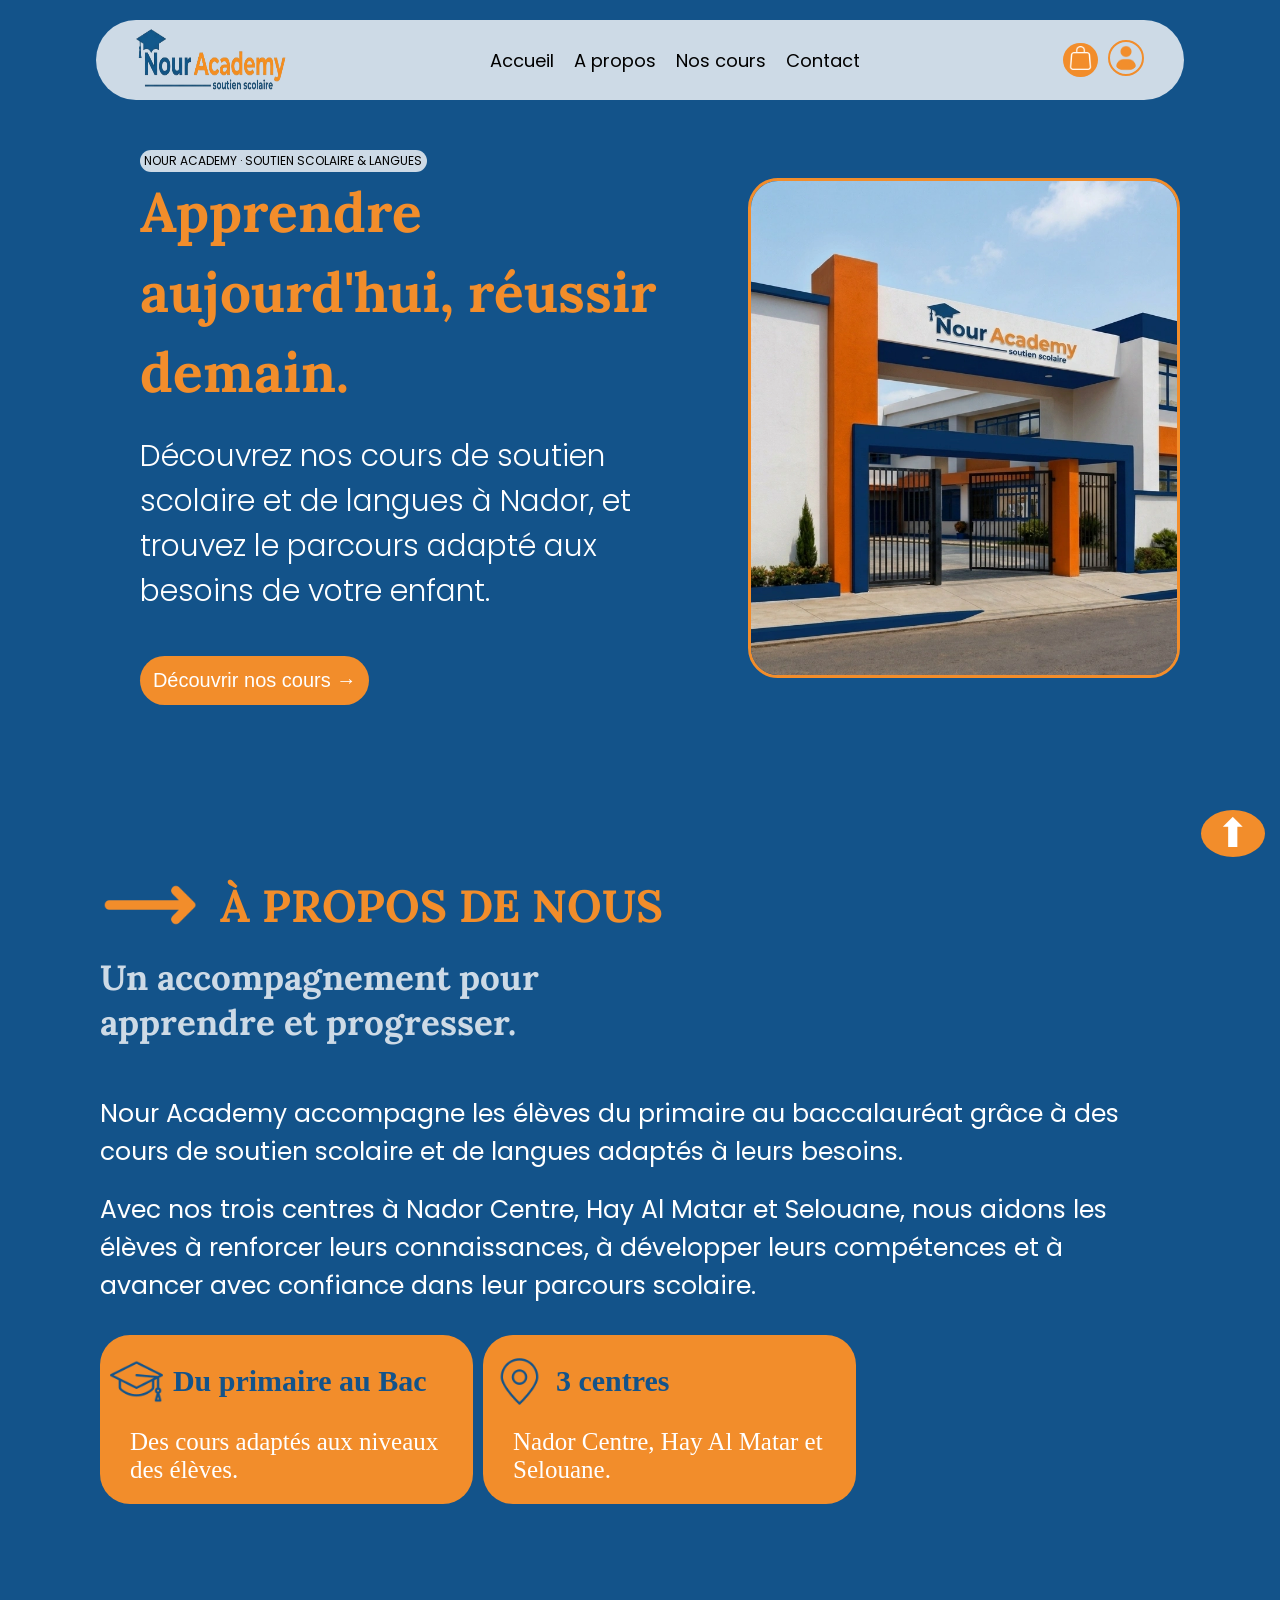
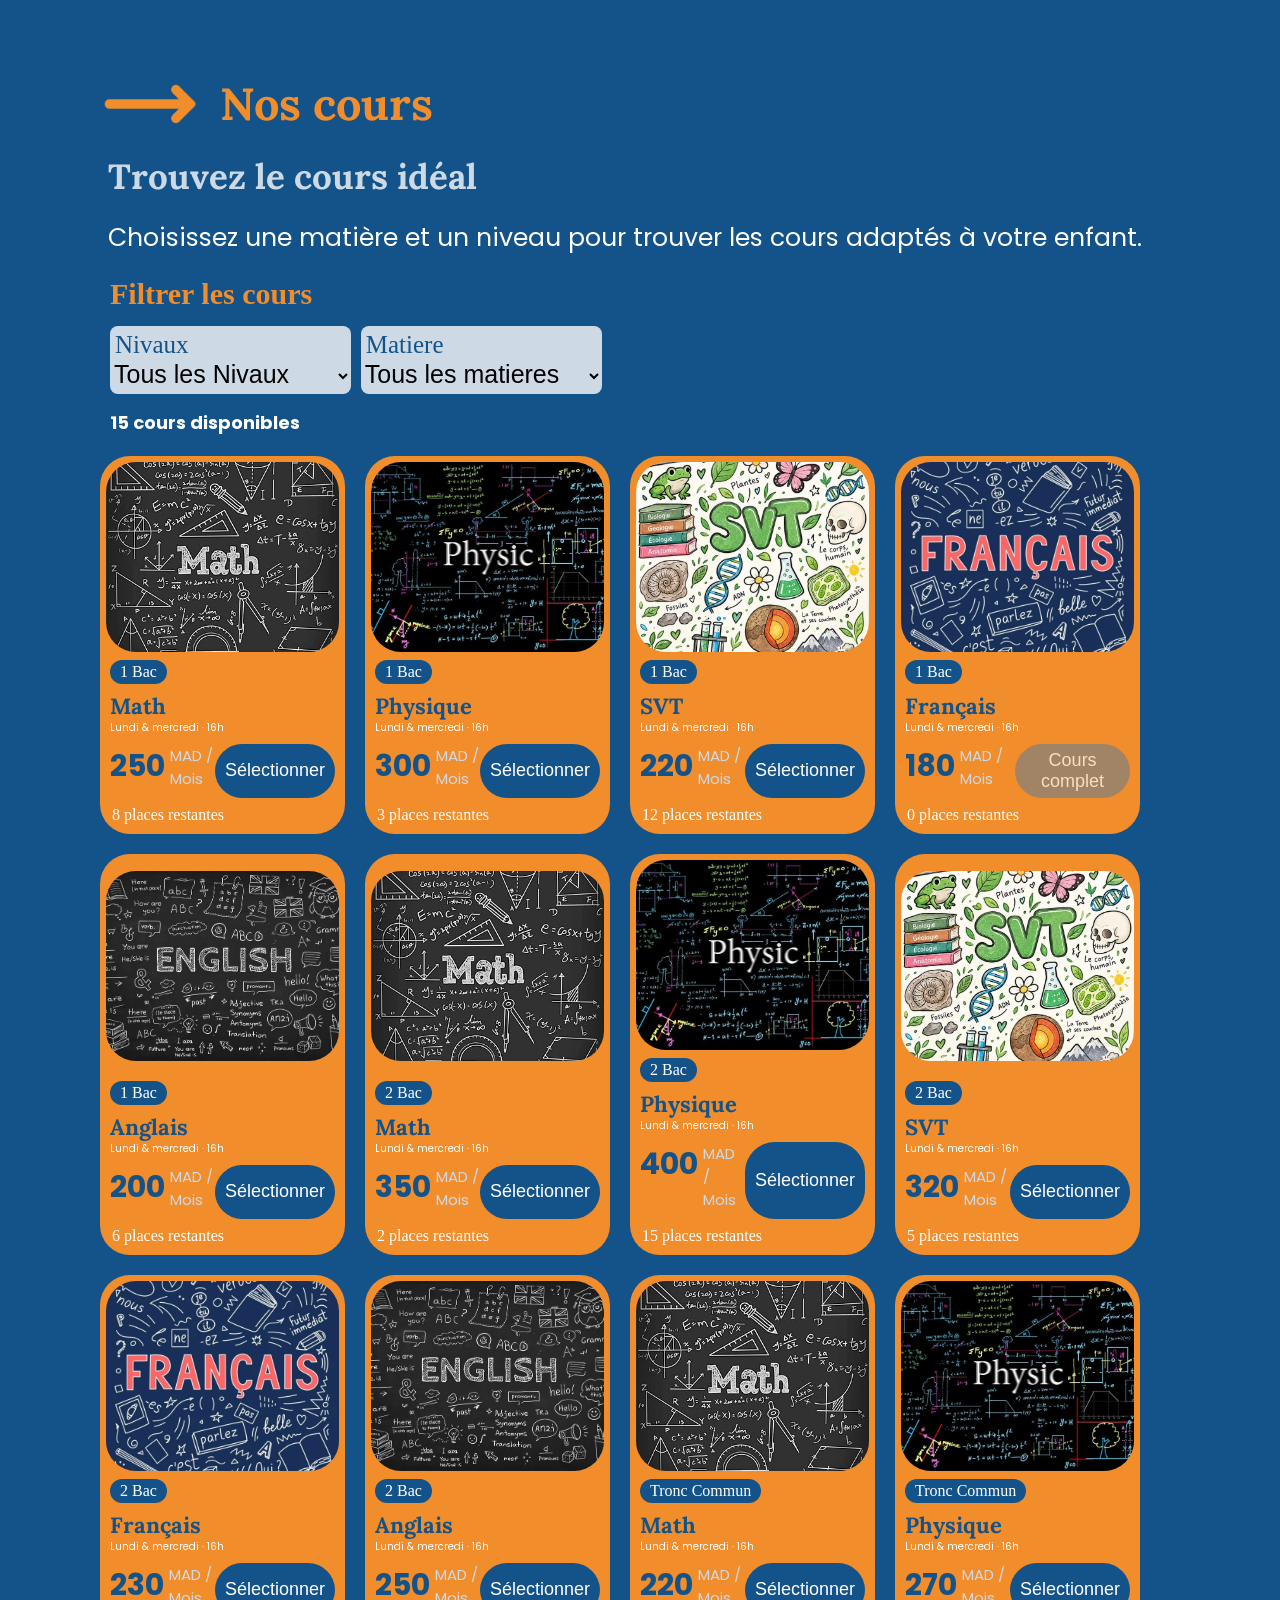
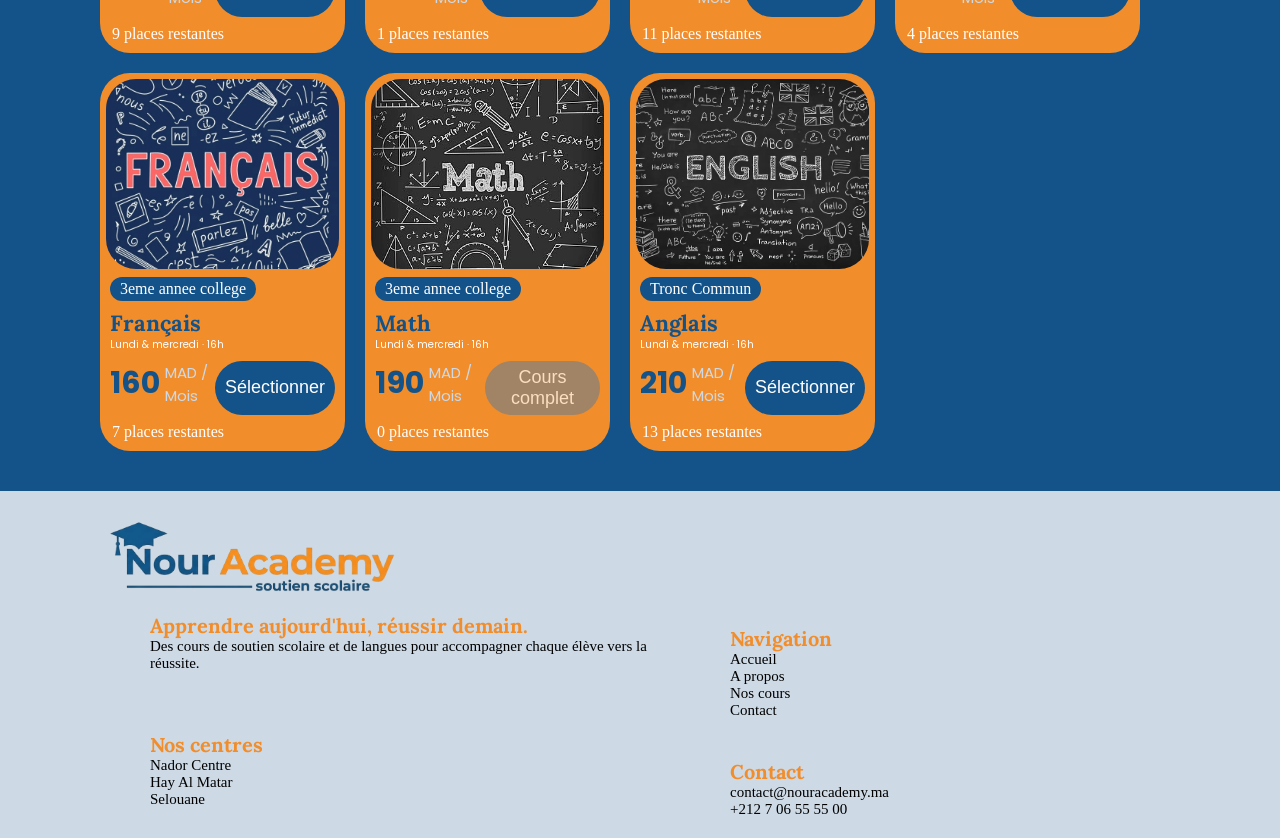
<file: index.html>
<!DOCTYPE html>
<html lang="en">
<head>
    <meta charset="UTF-8">
    <meta name="viewport" content="width=device-width, initial-scale=1.0">
    <link rel="stylesheet" href="./css/style.css">
    <link rel="preconnect" href="https://fonts.googleapis.com">
    <link rel="preconnect" href="https://fonts.gstatic.com" crossorigin>
    <link href="https://fonts.googleapis.com/css2?family=Lora:ital,wght@0,400..700;1,400..700&family=Poppins:ital,wght@0,100;0,200;0,300;0,400;0,500;0,600;0,700;0,800;0,900;1,100;1,200;1,300;1,400;1,500;1,600;1,700;1,800;1,900&display=swap" rel="stylesheet">
    <title>Nour Academy</title>
</head>
<body  id="accueil">

    <nav class="nav-barre">
        <img class="logo" src="./images/logo.webp" alt="">

      

        <div class="navigation">
            <a href="#accueil" class="selectionner">Accueil</a>
            <a href="#propos">A propos</a>
            <a href="#cours">Nos cours</a>
            <a href="#contact">Contact</a>
        </div>

        
            <section class="panier-account">
              <div class="panier-logo">
                   <a href="./pages/panier.html"> <img src="./images/sac-de-courses (1).webp" alt=""></a>
                </div> 
                
            <div class="account">
        
           <a href="#cours"><img src="./images/utilisateur.webp" alt=""></a>
        
            </div>
            </section>

              <!-- <div class="burger">
            <input type="checkbox" >
            <summary style="display: none;">
                <span></span>
                <span></span>
                <span></span>
                
            </summary>

        </div> -->
    </nav>

    <main>

        <section id="accueil" class="hero-section">
           <div class="info-hero">
            <p>NOUR ACADEMY · SOUTIEN SCOLAIRE & LANGUES</p>
            <div class="text-hero">
            <h1>Apprendre aujourd'hui, réussir demain.</h1>
            <p>Découvrez nos cours de soutien scolaire et de langues à Nador, et trouvez le parcours adapté aux besoins de votre enfant.</p>
             <button id="button-hero">Découvrir nos cours →</button>
            </div>

           
           </div>

           <img src="./images/image-hero.webp" alt="image de l'ecole">

        </section>




        <section id="propos" class="propos">
         <div class="titre-section">
            <img src="./images/fleche-droite 1.svg" alt="">
            <h2>À PROPOS DE NOUS </h2>
            </div>
            <div class="propos-texte-complet">
            <h3>Un accompagnement pour apprendre et progresser.</h3>
            <div class="propos-texte">
                <p>Nour Academy accompagne les élèves du primaire au baccalauréat grâce à des cours de soutien scolaire et de langues adaptés à leurs besoins.</p>
                <p>Avec nos trois centres à Nador Centre, Hay Al Matar et Selouane, nous aidons les élèves à renforcer leurs connaissances, à développer leurs compétences et à avancer avec confiance dans leur parcours scolaire.</p>
            </div>
            </div>
            <div class="propos-carte">
                <div class="propos-carte1">
                    <div class="titre-carte1">
                        <img src="./images/mortier 1.svg" alt="">
                        <h3>Du primaire au Bac</h3>
                    </div>
                    <p>Des cours adaptés aux niveaux des élèves.</p>
                </div>


                <div class="propos-carte1">
                    <div class="titre-carte1">
                        <img src="./images/broche-de-localisation 1.svg" alt="">
                        <h3>3 centres</h3>
                    </div>
                    <p>Nador Centre, Hay Al Matar et Selouane.</p>
                </div>
                
            </div>

        </section>



        <section id="cours" >

         <div class="titre-section">
            <img src="./images/fleche-droite 1.svg" alt="">
            <h2>Nos cours </h2>
            </div>
            <div class="cours-texte">
                <h3>Trouvez le cours idéal</h3>
                <p>Choisissez une matière et un niveau pour trouver les cours adaptés à votre enfant.</p>

            </div>


            <div class="filtre">
                <h4>Filtrer les cours</h4>
                <div class="selectes">
                <div class="select">
                    <label for="nivaux">Nivaux</label>
                    <select name="nivaux" id="nivaux">
                        <option value="">Tous les Nivaux</option>
                        <option value="1 Bac">1 Bac</option>
                        <option value="2 Bac">2 Bac</option>
                        <option value="Tronc Commun">Tronc Commun</option>
                        <option value="3eme annee college">3eme annee college</option>
                    </select>
                </div>

                  <div class="select">
                    <label for="matiere">Matiere</label>
                    <select name="matiere" id="matiere">
                        <option value="">Tous les matieres</option>
                        <option value="Math">Math</option>
                        <option value="Physique">Physique</option>
                        <option value="SVT">SVT</option>
                        <option value="Français">Français</option>
                        <option value="Anglais">Anglais</option>
                    </select>
                </div>
                </div>
                <p id="nombreCourses"></p>

            </div>



            <div id="cours-cartes" class="cartes-cours">
                

               
           
               



               


            </div>

        </section>



        <section id="pannier">


        </section>

<section class="scrole">
<a href="#accueil">⬆</a>
</section>

    </main>


   <footer id="contact">
    <div class="footer-par1">
    <div class="ecole">
        <img src="./images/logo.webp" alt="logo de l'ecole">
        <h3>Apprendre aujourd'hui, réussir demain.</h3>
        <p>Des cours de soutien scolaire et de langues pour accompagner chaque élève vers la réussite.</p>
    </div>
     <div class="ecole">
        <h3>Nos centres</h3>
        <p>Nador Centre</p>
        <p>Hay Al Matar</p>
        <p>Selouane</p>
    </div>
    </div>
    <div class="footer-par2">
    <div class="ecole" id="ecole-2">
        <h3>Navigation</h3>
        <a href="#">Accueil</a>
        <a href="#">A propos</a>
        <a href="#">Nos cours  </a>
        <a href="#">Contact</a>
    </div>
    <div class="ecole" id="ecole-2">
        <h3>Contact</h3>
        <p>contact@nouracademy.ma</p>
        <p>+212 7 06  55 55 00</p>
    </div>

    </div>
    



   </footer>













  <script type="module" src="./js/main.js"></script>
</body>

</html>
</file>
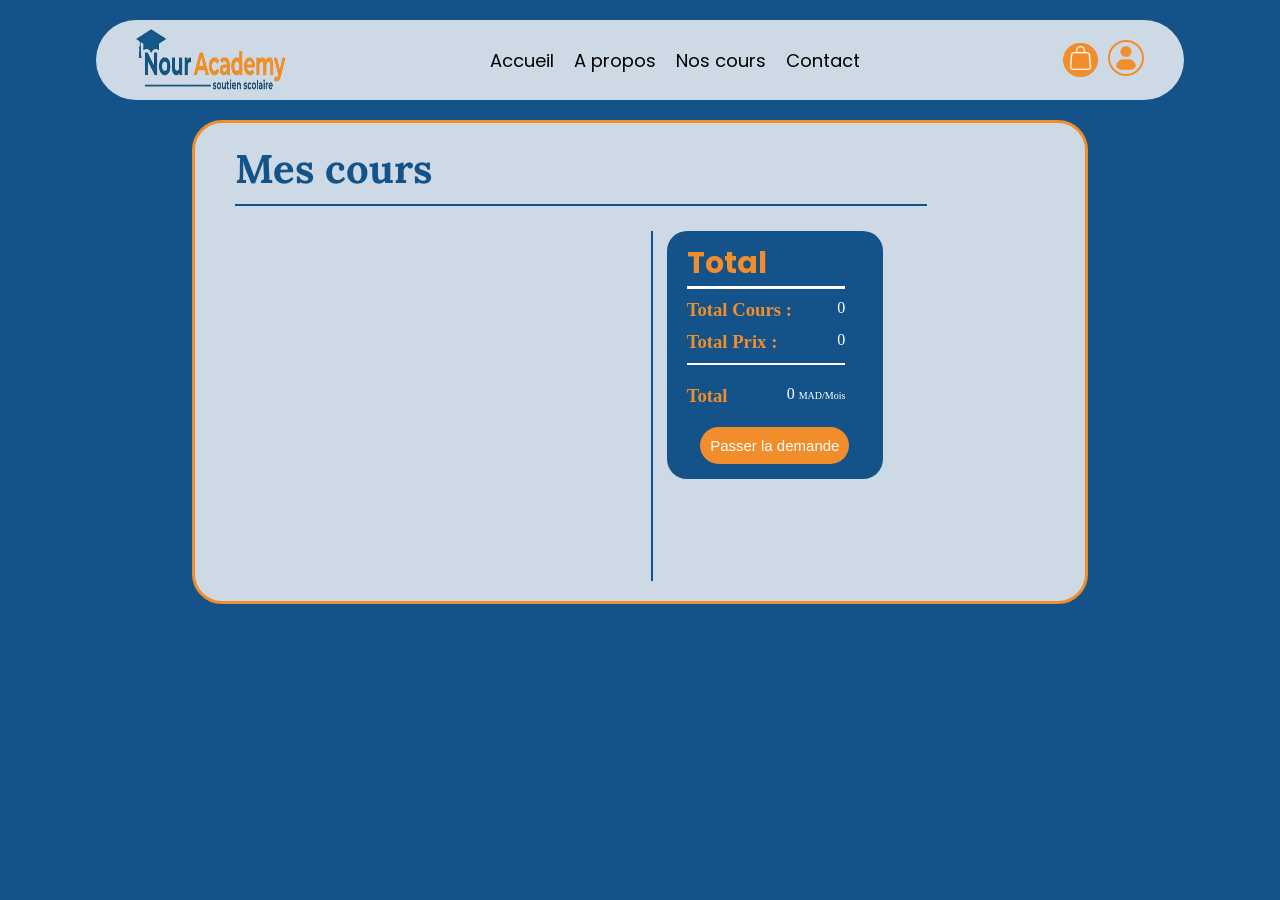
<file: pages/panier.html>
<!DOCTYPE html>
<html lang="en">
<head>
    <meta charset="UTF-8">
    <meta name="viewport" content="width=device-width, initial-scale=1.0">
    <link rel="stylesheet" href="./../css/style.css">
    <link rel="preconnect" href="https://fonts.googleapis.com">
    <link rel="preconnect" href="https://fonts.gstatic.com" crossorigin>
    <link href="https://fonts.googleapis.com/css2?family=Lora:ital,wght@0,400..700;1,400..700&family=Poppins:ital,wght@0,100;0,200;0,300;0,400;0,500;0,600;0,700;0,800;0,900;1,100;1,200;1,300;1,400;1,500;1,600;1,700;1,800;1,900&display=swap" rel="stylesheet">
    <title>Nour Academy</title>
</head>
<body >
     <nav class="nav-barre">
        <img class="logo" src="./../images/logo.webp" alt="">

      

        <div class="navigation">
            <a href="./../index.html" class="selectionner">Accueil</a>
            <a href="./../index.html#propos">A propos</a>
            <a href="./../index.html#cours">Nos cours</a>
            <a href="./../index.html#contact">Contact</a>
        </div>

        
            <section class="panier-account">
              <div class="panier-logo">
                   <a href="./panier.html"> <img src="./../images/sac-de-courses (1).webp" alt=""></a>
                </div> 
                
            <div class="account">
        
           <a href="#cours"><img src="./../images/utilisateur.webp" alt=""></a>
        
            </div>
            </section>

              <!-- <div class="burger">
            <input type="checkbox" >
            <summary style="display: none;">
                <span></span>
                <span></span>
                <span></span>
                
            </summary>

        </div> -->
    </nav>

    <main> 
    <section class="panier-complet">
    <div class="titre-panier">
    <h1>Mes cours</h1>
    <div class="tres-panier"></div>
    </div>
    <div class="panier-deux">
   <div id="cartes-paniers" class="cartes-paniers">
    
    
   </div>

   <div class="tres-milieu-panier"></div>

   <div class="cartes-total">
  <div class="titre-total">
    <h2>Total</h2>
    <div class="tres-total"></div>
    </div>
    <div class="info-total-carte">
        <div class="info-total">
            <h3>Total Cours :</h3>
            <p id="cours-selec"></p>
        </div>
        <div class="info-total">
            <h3>Total Prix :</h3>
        <p id="total-prix"></p>
    </div>
    <div class="tres-total"></div>
     <div class="info-total">
        <h3>Total</h3>
        <p class="prix-total" id="prix-total"></p>
    </div>
    <button id="btn-panier" onclick="ouvrirFormulaire()">Passer la demande</button>
    </div>





   </div>
   </div>
</section>
    



<div id="formulaire" class="formulaire-inscription">

  <form id="formInscription" class="form-inscription">

    <div class="form-header">
      <div>
        <h3>Finaliser l'inscription</h3>
        <p>Remplis les informations de l'élève.</p>
      </div>

      <button type="button" onclick="fermerFormulaire()" class="btn-fermer">
        &times;
      </button>
    </div>

    <div class="form-content">

     <div id="nomsEleves" class="form-content"></div>
      <div class="form-group">
        <label>Cours sélectionnés</label>

        <div id="coursSelectionnes" class="cours-selectionnes">
         
        </div>
      </div>

      <div class="form-group">
        <label for="telephone">Téléphone du parent</label>
        <input type="tel" id="telephone"
          placeholder="0612345678" required>
      </div>

    </div>

    <p id="erreur" class="message-erreur"></p>

    <div class="form-actions">
      <button type="submit" class="btn-enregistrer">
        Confirmer l'inscription
      </button>

      <button type="button" onclick="fermerFormulaire()" class="btn-annuler">
        Annuler
      </button>
    </div>

  </form>
</div>



    </main>



         

       

    </section>
    <script type="module" src="./../js/panier.js"></script>
    

</html>
</file>
<file: css/style.css>
*{
    margin: 0; 
    padding: 0;
    box-sizing: border-box;
}

:root{
--blue : #13538A;
--orange : #F28D2B;
--blanc-casser : #CDDAE6;
--font-texte : "Poppins", sans-serif;
--font-titre :  "Lora", serif;
--size-Titre1-mobile : 34px;
--size-Titre2-mobile : 28px;
--size-Titre3-mobile : 22px; 
--size-text-mobile : 10px;


}
body{
    background-color: var(--blue);
   
}
a{
    text-decoration: none;
}
.nav-barre{

    width: 90%;
    height: 80px;
    margin: 20px auto ;
    padding: 0 40px;
    background-color: var(--blanc-casser);
    border-radius: 50px;
    display: flex;
  align-items: center;
  justify-content: space-between;
   
 
}
.nav-barre .logo{
    height: 80%;
    width: 150px;
     
    
}
.navigation{
    display: flex;
    display: none ;
    
   
}
.navigation a{
    font-size: 18px;
    color: black;
    font-family: var(--font-texte);
}

.navigation a:hover{
    background-color: var(--orange);
    padding: 3px 10px;
    border-radius: 30px;
    color: white;
    transition: 0.5s;
    
}

.panier-account{
    display: flex;
    align-items: center;  
  width: 30%;
  height: 100%;
    gap: 10px;
  
}

.panier-logo{
    background-color: var(--orange);
    width: 43%;
    padding: 3px 5px;
    border-radius: 100%; 
    
}
.panier-logo:hover{
    width: 53%;
}
.panier-logo img{
   height: auto;
    width: 100%;

}
.scrole{
    position: fixed;
    top: 90%;
    right: 2px;
    width: 100%;
    display: flex;
    justify-content: flex-end;
    z-index: 999;
    
    
}
.scrole a{
 color: white;
 background-color: var(--orange);
 font-size: 30px;
 padding: 2px 10px;
 border-radius: 100%;


}



.account img{
   width: 100%;

   border: #F28D2B 2px solid;
   border-radius: 100%;
   padding: 3px;


   
}
.account{
    width: 45%;
    
}
.account:hover{
    width: 50%;
}
.info-hero p{
 font-size: var(--size-text-mobile);
 background-color: var(--blanc-casser);
 width: 65%;
 text-align: center;
 border-radius: 20px;
 padding: 2px 0;
 font-family: var(--font-texte);


}

.info-hero{
    margin-left: 10px;
    
}

.info-hero .text-hero p{
    background: transparent;
    border-radius: 0;
    text-align: left;
    color: white;
    font-family: var(--font-texte);
    font-size: 15px;
    width: 90%;
}

.text-hero h1{

    color: var(--orange);
    font-family: var(--font-titre);
    font-size:var(--size-Titre1-mobile);
    font-weight: bold;
    line-height: 50px;
    
}
.text-hero {
    display: flex;
    flex-direction: column;
    gap: 20px;
}
#button-hero{
    background-color: var(--orange);
    color: white;
    width: 40%;
    border-radius: 30px;
    padding: 13px 5px ;
    border: none;
}
#button-hero:hover{
    
    color: var(--blue);
    background-color: var(--blanc-casser);
    border: var(--orange) 2px solid;
    transition: 0.6s;
}

.hero-section img {
    width: 95%;
    height: 270px;
    object-fit: cover;
    display: block;
    margin: auto;
    border-radius: 30px;
    border: var(--orange) 3px solid;
    
    
}
.hero-section {
    display: flex;
    flex-direction: column;
    gap: 35px;
}
.titre-section{
    display: flex;
    align-items: center;
}
.titre-section img {
    width: 70px;
}
.titre-section h2{
    font-size: var(--size-Titre2-mobile);
    color: var(--orange);
    font-family: var(--font-titre);
    font-weight: bold;

}
.propos {
    margin: 40px 0 0 5px;
    
}
.propos-texte-complet h3{
    color: var(--blanc-casser);
    font-size: var(--size-Titre3-mobile);
    font-family: var(--font-titre);
    
}
.propos-texte-complet{
    display: flex;
    flex-direction: column;
    gap: 20px;
    
}
.propos-texte {
    font-size: var(--size-text-mobile);
    font-family: var(--font-texte);
    color: white;
    display: flex;
    flex-direction: column;
    gap: 20px;
    width: 98%;
}
.propos-carte1{
    background-color: var(--orange);
    width: 90%;
    border-radius: 30px;
    padding: 20px 10px;
}
.titre-carte1{
    display: flex;
    align-items: center;
    gap: 10px;
}
.titre-carte1 img{
    width: 20%;
}
.titre-carte1 h3{
    font-size: var(--size-Titre3-mobile);
    color: var(--blue);
}
.propos-carte1 p{
    color: white;
    font-size: 20px;
    margin-left: 10px;
    
}
.propos-carte{
    margin-top: 30px;
    display: flex;
    flex-direction: column;
    gap: 10px;
    
}
#cours{
margin-top: 40px;
}
.cours-texte {
    display: flex;
    flex-direction: column;
    gap: 20px;
    margin-left: 8px;

}
.cours-texte h3 {
    color: var(--blanc-casser);
    font-size: var(--size-Titre3-mobile);
    font-family: var(--font-titre);

}


.cours-texte p{
    color: white;
    font-size: var(--size-text-mobile);
    font-family: var(--font-texte);
}
.filtre h4{
    color: var(--orange);
    font-size: 15px;
}
.filtre {
    margin: 20px 0 0 10px;
    display: flex;
    flex-direction: column;
    gap: 15px;
}
.filtre p{
    color: white;
    font-family: var(--font-texte);
    font-weight: bold;
    font-size: 10px;
}
.select{
    display: flex;
    flex-direction: column;
    width: 60%;
}
.select label{
    background-color: var(--blanc-casser);
    padding: 5px 0 0 5px;
    color: var(--blue);
    border-radius: 8px 8px 0 0;
    border: transparent;
    font-size: 15px;
   
}
.select select{
    background-color: var(--blanc-casser);
     padding:  0 0 5px 0;
    border-radius:0 0 8px 8px;
    border: transparent;
     font-size: 15px;
}

.carte img {
 width: 95%;
 height: 190px;
 margin: auto;
 display: block; 
 object-fit: cover;
 border-radius: 30px;
 
}
.carte {
    max-width: 100%;
    width: 80%;
    background-color: var(--orange);
    border-radius: 30px;
    padding: 6px 0 10px 0;
    display: flex;
    flex-direction: column;
    gap: 8px;
   
   
}
.carte #nivaux {
    background-color: var(--blue);
    width:fit-content ;
    color: white;
    border-radius: 20px;
    text-align: center;
    padding: 3px 10px;
    margin-left: 10px;
}
.info-carte {
    margin-left: 10px;
   
}
.info-carte h3 {
    font-family: var(--font-titre);
    font-size: var(--size-Titre3-mobile);
    color: var(--blue);
}
.info-carte p{
    color: white;
    font-family: var(--font-texte);
    font-size: 10px;
}

.prix-carte {
    display: flex;
    
}
.prix-carte #prix{
    font-size: 30px;
    font-family: var(--font-texte);
    color: var(--blue);
    font-weight: bold;

}

.info{
    display: flex;
    align-items: end;
    padding: 0 0 8px 5px;
    
}
.btn-carte:disabled {
    background-color: #808080 !important;
    color: #ffffff !important;
    cursor: not-allowed;
    opacity: 0.7;
    border: none;
}
.info p{
    font-size: 15px;
    font-family: var(--font-texte);
    color: var(--blanc-casser);
}

.btn-carte{
    background-color: var(--blue);
    border: none;
   font-size: 18px;
    border-radius: 30px;
    padding: 0 10px;
    color: white;
}
.btn-carte:hover{
    background-color: var(--blanc-casser);
    color: var(--blue);
    border: var(--blue) 2px solid;
}

.info-prix {
    display: flex;
    justify-content: space-between;
    padding: 0 10px;

}
#place {
    margin-left: 12px;
    color: white;
}
.cartes-cours {
    margin-top: 20px;
    display: grid;
    gap: 20px;
    justify-items: center;
}

footer {
    width: 100%;
    background-color: var(--blanc-casser);
    margin-top: 40px;
}
.ecole img{
    width: 80%;
    margin-bottom: 15px;
}
footer h3 {
    color: var(--orange);
    font-size: var(--size-Titre3-mobile);
    font-family: var(--font-titre);
}
.ecole {
    padding: 30px 10px;
}

.ecole a{
    color: black;
    display: flex;
    
}
.selectes{
    display: flex;
    flex-direction: column;
    gap: 10px;
}

.selection-panier{
    background-color: var(--blanc-casser);
    border: var(--orange) solid 3px;
    border-radius: 30px;
    width: 80%;
    height: 90%;
    

}
.carte-panier{
    display: flex;
    width: 90%;
    background-color: var(--orange);
    padding: 5px;
    border-radius: 20px;
    gap: 10px;
    align-items: center;
}
.carte-panier img{
    width: 30%;
    border-radius: 20px;

}
.prix-retirer{
    display: flex;
}
.info-carte-panier{
    display: flex;
    flex-direction: column;
    gap: 5px;
    width: 100%;
}
.titre-carte-panier h2{
    color: var(--blue);
   font-family: var(--font-titre);

}
.titre-carte-panier h3{
    color: white;
    font-family: var(--font-titre);
}

.prix-retirer{
    display: flex;
    justify-content: space-between;
    align-items: center;
}
.prix-retirer p{
    color: var(--blue);
    font-size: 35px;
    font-weight: bold;


}
.prix-retirer .madmois{
    font-size: 15px;
    color: var(--blanc-casser);

}
.prix-retirer button{
    background-color: red;
    border: none;
    border-radius: 10px;
    font-size: 18px;
    padding: 3px 8px;
    color: white;

    
}

.panier-complet{
    background-color: var(--blanc-casser);
    width: 96%;
    margin:10px auto;
    display: flex;
    flex-direction: column;
    align-items: center;
    border-radius: 30px;
    border: solid 3px var(--orange);
    padding: 20px 0;
    gap: 10px;
}
.titre-panier{
    width: 89%;
    display: flex;
    flex-direction: column;
    align-items: flex-start;
    gap: 10px;
    margin-bottom: 15px;
}
.titre-panier h1{
    color: var(--blue);
    font-size: 40px;
    font-family: var(--font-titre);
}
.titre-panier .tres-panier{
    background-color: var(--blue);
    height: 2px;
    width: 96%;
}

.cartes-paniers{
    display: grid;
    justify-items: center;
    gap: 10px;
  
}


.cartes-total{
    width: 89%;
    background-color: var(--blue);
    display: flex;
    flex-direction: column;
    padding: 10px 20px;
    border-radius: 20px;
}
.titre-total h2{
    color: var(--orange);
    font-size: 30px;
    font-family: var(--font-texte);
}
.titre-total .tres-total{
    height: 3px;
    width: 90%;
    background-color: white;
    margin-bottom: 10px;
}
.info-total{
    display: flex;
    justify-content: space-between;
    width: 90%;
}
.info-total h3{
    color: var(--orange);
    
}
.info-total p{
    color: white;
}
.info-total-carte {
    display: flex;
    flex-direction: column;
    gap: 10px;
}
.info-total-carte .tres-total{
    height: 2px;
    width: 90%;
    background-color: white;
    margin-bottom: 10px;
}
.prix-mois{
    font-size: 10px;
}
#btn-panier{
    width: fit-content;
    margin: 10px auto 5px auto;
    background-color: var(--orange);
    padding: 10px 10px;
    border-radius: 20px;
    border: none;
    color: white;
    font-size: 15px;
    
}
.panier-deux{
    display: flex;
    flex-direction: column;
    align-items: center;
    gap: 14px;
}
#btn-panier:hover{
    border: var(--orange) solid 2px;
    background-color: white;
    color: var(--orange);
}



/* Fond du formulaire */
.formulaire-inscription {
    display: none;
    position: fixed;
    inset: 0;
    background-color: rgba(17, 24, 39, 0.5);
    justify-content: center;
    align-items: center;
    padding: 16px;
    z-index: 1000;
}

.formulaire-inscription.active {
    display: flex;
}

/* Conteneur principal */
.form-inscription {
    background-color: #ffffff;
    width: 100%;
    max-width: 576px;
    padding: 32px;
    border-radius: 16px;
    max-height: 90vh;
    overflow-y: auto;
    box-sizing: border-box;
    box-shadow: 0 10px 30px rgba(0, 0, 0, 0.15);
}

/* En-tête */
.form-header {
    display: flex;
    justify-content: space-between;
    align-items: center;
    margin-bottom: 24px;
}

.form-header h3 {
    font-size: 24px;
    font-weight: 700;
    color: #13538a;
    margin: 0;
}

.form-header p {
    font-size: 14px;
    color: #6b7280;
    margin-top: 6px;
}

.btn-fermer {
    background: none;
    border: none;
    font-size: 28px;
    color: #6b7280;
    cursor: pointer;
    transition: color 0.2s;
}

.btn-fermer:hover {
    color: #13538a;
}

/* Contenu */
.form-content {
    display: flex;
    flex-direction: column;
    gap: 16px;
}

/* Groupes */
.form-group {
    display: flex;
    flex-direction: column;
    gap: 8px;
}

.form-group label {
    font-size: 14px;
    font-weight: 600;
    color: #1f2937;
}

/* Champs */
.form-group input,
.form-group select {
    width: 100%;
    padding: 12px;
    border: 1px solid #d1d5db;
    border-radius: 12px;
    font-size: 14px;
    color: #374151;
    background-color: #ffffff;
    outline: none;
    box-sizing: border-box;
    transition: border-color 0.2s, box-shadow 0.2s;
}

.form-group input:focus,
.form-group select:focus {
    border-color: #13538a;
    box-shadow: 0 0 0 3px rgba(19, 83, 138, 0.1);
}

/* Cours du panier */
.cours-selectionnes {
    display: flex;
    flex-direction: column;
    gap: 10px;
}

.cours-item {
    display: flex;
    justify-content: space-between;
    align-items: center;
    gap: 12px;
    padding: 14px;
    background-color: #f9fafb;
    border: 1px solid #d1d5db;
    border-radius: 12px;
}

.cours-item span {
    font-size: 14px;
    font-weight: 600;
    color: #13538a;
}

.cours-item small {
    font-size: 13px;
    font-weight: 600;
    color: #f28d2b;
    white-space: nowrap;
}

/* Erreur */
.message-erreur {
    color: #dc2626;
    font-size: 14px;
    margin-top: 16px;
}

/* Boutons */
.form-actions {
    display: flex;
    flex-wrap: wrap;
    gap: 12px;
    margin-top: 24px;
}

.form-actions button {
    padding: 12px 24px;
    border-radius: 12px;
    font-size: 14px;
    font-weight: 600;
    cursor: pointer;
    transition: background-color 0.2s;
}

/* Enregistrer */
.btn-enregistrer {
    background-color: #f28d2b;
    color: #ffffff;
    border: 1px solid #f28d2b;
}

.btn-enregistrer:hover {
    background-color: #df7818;
}

/* Annuler */
.btn-annuler {
    background-color: #ffffff;
    color: #374151;
    border: 1px solid #d1d5db;
}

.btn-annuler:hover {
    background-color: #f3f4f6;
}

/* Responsive */
@media (max-width: 480px) {
    .form-inscription {
        padding: 20px;
    }

    .form-header h3 {
        font-size: 20px;
    }

    .form-actions button {
        flex: 1;
    }
}






@media screen and (min-width: 768px) {
.panier-complet{
    width: 70%;
}
.nav-barre{
    width: 80%;
}

.info-hero p {
    font-size: 15px;
    width: 50%;
}

.text-hero h1{
    font-size: 60px;
    line-height: 80px;
    
}

.info-hero .text-hero p{

    font-size: 25px;
}

.info-hero{
    margin-left: 40px;
    
}

#button-hero{
    font-size: 25px;
    
}

.hero-section {
    margin-top: 60px;
}

.hero-section img{

    height: 500px;
}
.propos{
    margin-left: 40px;
}
.titre-section h2{

    font-size: 40px;
}
.titre-section img{
    width: 90pxq;
}
.propos-texte-complet h3{
    font-size: 35px;
}
.propos-texte-complet p{
    font-size: 25px;
}

.propos-carte1 h3 {
    font-size: 35px;
}
.propos-carte1 p{
    font-size: 25px;
    margin-left: 20px;
    
}
.propos-carte1{
    display: flex;
    flex-direction: column;
    gap: 20px;
    width: 70%;
}

#cours{
    margin-left: 40px;
}
.cours-texte h3{
    font-size: 35px;
}
.cours-texte p{
    font-size: 25px;
}


.filtre h4{
    font-size: 30px;
}
.select{
    width: 45%;
}

.select label{
    font-size: 25px;

}
.select select {
    font-size: 25px;
}
.selectes{
    flex-direction: row;

    
}
.filtre p{
    font-size: 18px;
}
.cartes-cours{
    grid-template-columns: repeat(2,1fr);
    margin-right: 40px;
    gap: 20px;
}
.carte{
    width: 100%;
}
.panier-account{

     width: 15%;
}

footer h3{
    font-size: 35px;
     margin-left: 40px;
}

footer p{
    font-size: 25px;
     margin-left: 40px;
}
footer a{
    font-size: 25px;
     margin-left: 40px;
}

    
}

@media screen and (min-width:1080px ){

   .nav-barre{
    width: 85%;
   }
   .navigation{
    display: block;
    display: flex;
    gap: 20px;
    align-items: center;
    
   }
   .info-hero p{
    width: 50%;
    font-size: 12px;
    
   }
   .hero-section{
    flex-direction: row;
    margin: 0 100px;
    margin-top: 50px;
   }
   .hero-section img{
    width: 40%;
   }

   .text-hero h1{
    font-size: 55px;
   }
   .info-hero .text-hero p{
    font-size: 30px;
    font-weight:300;
    
   
   }

   #button-hero{
    font-size: 20px;
    width: 40%;
    margin-top: 20px;
   }

   .info-hero{
    display: flex;
    flex-direction: column;
    justify-content: center;
   }

   .propos{
    margin: 150px 100px;
   }
   .titre-section h2{
    font-size: 45px;

   }
   .titre-section img{
    width:100px ;
   }
   .titre-section{
    gap: 20px;
   }
   .propos-texte-complet h3{

    width: 50%;
   }
   .propos-texte-complet p{
    font-weight: 400;
    font-size: 25px;
   }
   .propos-carte{
    flex-direction: row;
    width: 70%;
   }
   .propos-texte-complet{
    gap: 50px;
   }
  .titre-carte1 h3{
    font-size: 30px;
  }
  .titre-carte1 img{
    width: 15%;
  }
  #cours{
    margin: 0 100px;
  }
  .selectes{
    width: 50%;
  }
  .cartes-cours{
    grid-template-columns: repeat(4,1fr);
   

  }
  footer{
   display: flex;
   align-items: flex-end;
   padding-left: 100px;
  }
  .footer-par1{
     width: 50%;
  }
  .ecole h3{
    font-size: 20px;
  }
  .ecole p{
    font-size: 15px;
  }
  .footer-par1 img{
    width: 50%;
   
  }
  .ecole a{
    font-size: 15px;
  }
  .footer-par2{
    margin: 0;
  }
  #ecole-2{
    padding: 20px 0;
    
  }

  .panier-account{
    width: 8%;
  }

  .scrole{
    
    right: 15px;
}
.scrole a{

 font-size: 40px;
 padding: 0px 15px;
 


}

.panier-deux{
    flex-direction: row;
    align-items: flex-start;
}
.cartes-paniers{
    width: 100%;
}
.cartes-total{
    width: 50%;
}
.panier-complet{

    align-items: flex-start;
    padding: 20px 40px;
    
}
.carte-panier img{
    width: 25%;
    
}
.tres-milieu-panier{

   height: 350px;
   width: 2px;
   background-color: var(--blue);
}
.panier-deux{
    width: 80%;
}



  

}
</file>
